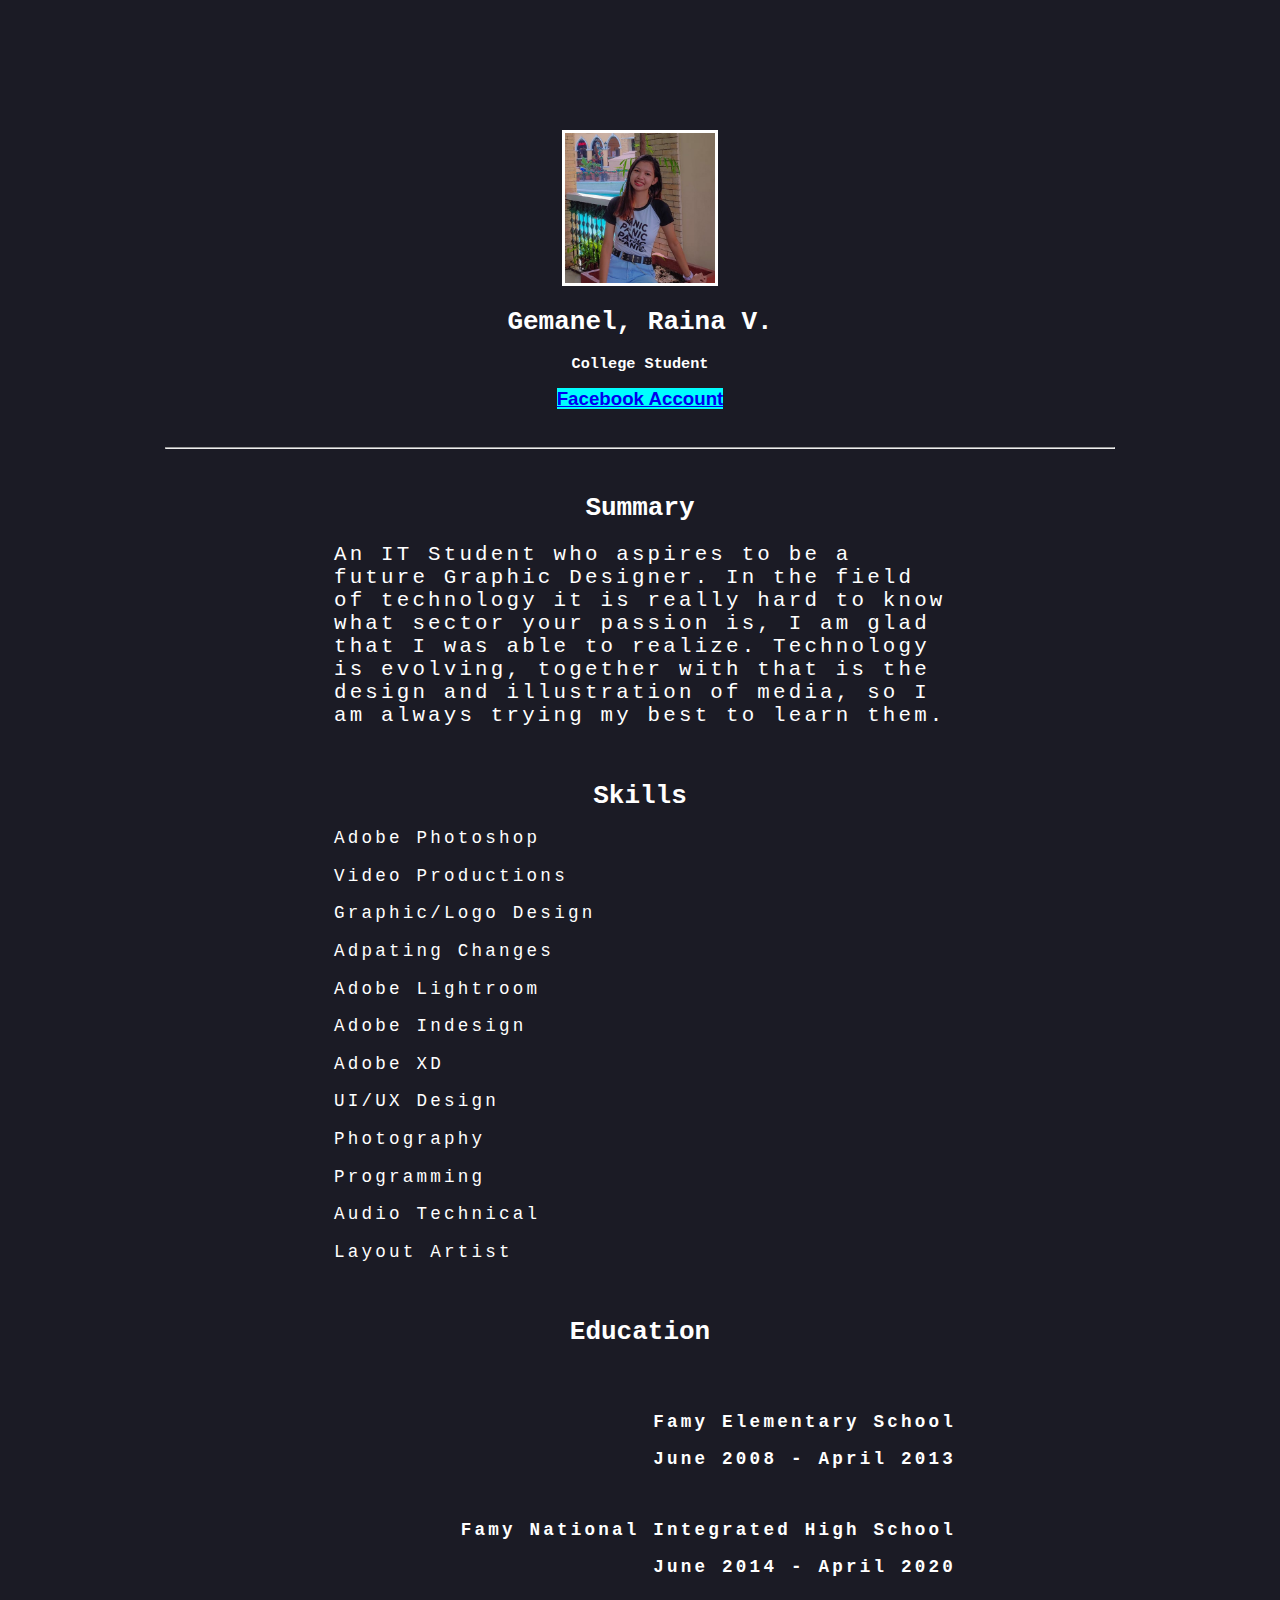
<file: index.html>
<!DOCTYPE html>
<html>
<head>

</head>
<body style=" background: #1B1B25; color: #fff; font-family: monospace;"

  <div class="container">
    <div class="row">
      <div class="col-md-10 col-md-offset-1">
        <div class="name" style="margin-top: 10px; text-align: center;">
          <img src="raina.jpg" alt="Trulli" width="150" height="150" style="margin-top: 120px; border: 3px solid white;">
          <h1 >Gemanel, Raina V.</h1>
          <h3>College Student</h3>
          <h3><span style="color: black; font-family: sans-serif; background-color:#00FEFE"><a href="https://www.facebook.com/jay.gemanel">Facebook Account</a></span></h3>
          <br>
          <hr style="width: 75%;" />
          
        </div>
        
        <div class="life summary" style="padding: 20px;">
          <h1 style="color: #fff; text-align: center;">Summary</h1>
          <p style="font-size: 1.3rem; letter-spacing: .2rem; margin-right: 25%; margin-left: 25%;">An IT Student who aspires to be a future Graphic Designer. In the field of technology it is really hard to know what sector your passion is, I am glad that I was able to realize. Technology is evolving, together with that is the design and illustration of media, so I am always trying my best to learn them.</p>
          <br>
          <h1 style="color: #fff; text-align: center;">Skills</h1>
          <div class="Skills" style="font-size: 1.1rem; letter-spacing: .2rem; margin-right: 25%; margin-left: 25%;">
            
              <p>Adobe Photoshop</p>
              <p>Video Productions</p>
              <p>Graphic/Logo Design</p>
            
              <p>Adpating Changes</p>
              <p>Adobe Lightroom</p>
              <p>Adobe Indesign</p>
            
              <p>Adobe XD</p>
              <p>UI/UX Design</p>
              <p>Photography</p>
            
              <p>Programming</p>
              <p>Audio Technical</p>
              <p>Layout Artist</p>
           
          </div>
          
        </div>
        
        
       
        <div class="Education" >

          <h1 style="color: #fff; text-align: center;>Education </h1>
             <h1 style="color: #fff; text-align: center;>Education </h1>
          <br>
          <br>
              <h3 style="font-size: 1.1rem; letter-spacing: .2rem; margin-right: 25%; margin-left: 25%; text-align: right;"> </h3>
              <h3 style="font-size: 1.1rem; letter-spacing: .2rem; margin-right: 25%; margin-left: 25%; text-align: right;">Famy Elementary School</h3>
            
              <h3 style="font-size: 1.1rem; letter-spacing: .2rem; margin-right: 25%; margin-left: 25%; text-align: right;">June 2008 - April 2013</h3>
        <br>
              <h3 style="font-size: 1.1rem; letter-spacing: .2rem; margin-right: 25%; margin-left: 25%; text-align: right;">Famy National Integrated High School</h3>
            
              <h3 style="font-size: 1.1rem; letter-spacing: .2rem; margin-right: 25%; margin-left: 25%; text-align: right;">June 2014 - April 2020</h3>
            </div>
          </div>
          <br>
          <br>
          <hr style="width: 75%;" />
          <br>
          <br>
</body>
</html>
</file>
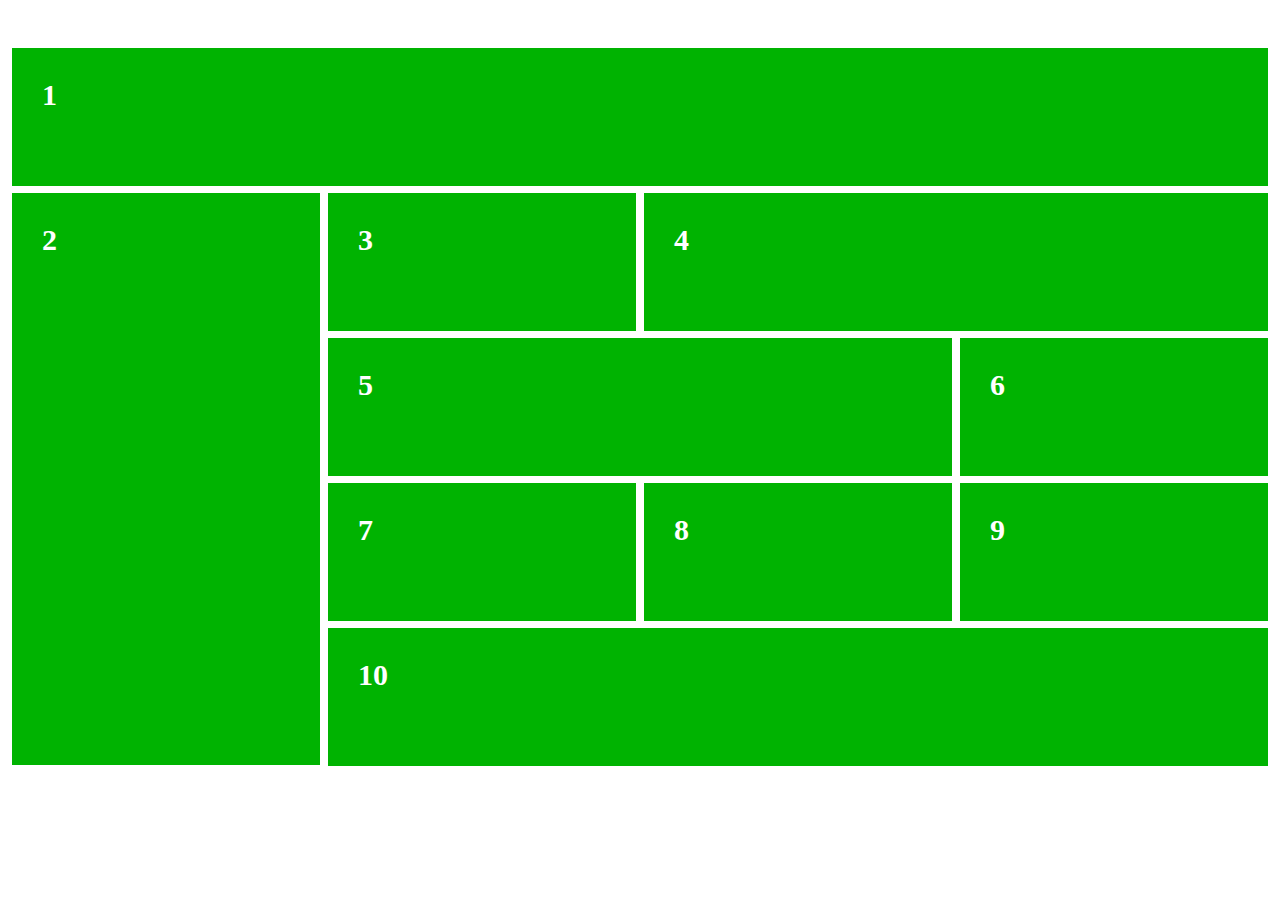
<file: Activity 6/index.html>
<!DOCTYPE html>
<html>
<head>
	<meta charset="utf-8">
	<meta name="viewport" content="width=device-width, initial-scale=1">
	<title>Activity 6</title>
	<link rel="stylesheet" type="text/css" href="style.css">
</head>
<body>

<div class="columns bg-gray clearfix"><!--Apply clearfix to the parent container.-->
 <div class="col-33"><p class="column-name bg-green" style="height: 78px; margin-bottom: -43px;" >1</div>
</div>
<div class="clearfix"><!--Apply clearfix to a parent container for all the columned rows.-->
 <div class="columns bg-white">
  <div class="col-25"><p class="column-name bg-green" style="height: 512px;">2</p></div>
  <div class="col-25"><p class="column-name bg-green" style="height: 78px; margin-bottom: -43px;">3</p></div>
  <div class="col-50"><p class="column-name bg-green" style="height: 78px; margin-bottom: -43px;">4</p></div>
  <div class="col-50"><p class="column-name bg-green" style="height: 78px; margin-bottom: -43px;">5</p></div>
  <div class="col-25"><p class="column-name bg-green" style="height: 78px; margin-bottom: -43px;">6</p></div>
  <div class="col-25"><p class="column-name bg-green" style="height: 78px; margin-bottom: -43px;">7</p></div>
  <div class="col-25"><p class="column-name bg-green" style="height: 78px; margin-bottom: -43px;">8</p></div>
  <div class="col-25"><p class="column-name bg-green" style="height: 78px; margin-bottom: -43px;">9</p></div>
  <div class="col-75"><p class="column-name bg-green" style="height: 78px; margin-bottom: -43px;">10</p></div>
 </div><!--/columns-->

</div>
</body>
</html>
</file>
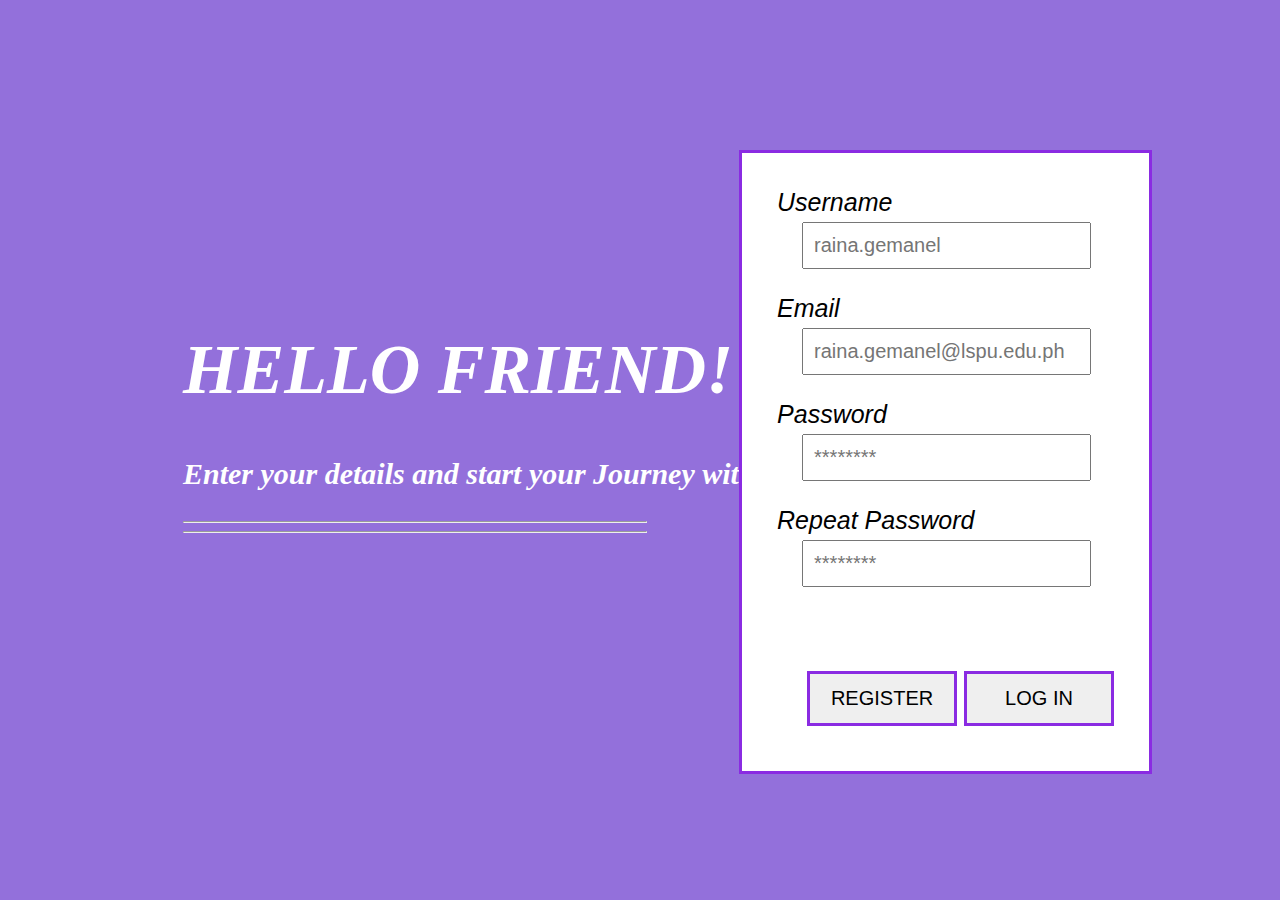
<file: forms.html>
<!DOCTYPE html>
<html>
<head>
	
	<title>HTML Forms</title>
	<link rel="stylesheet" type="text/css" href="style.css" />
</head>
<body>
<div class="company_name">

	<h1>HELLO FRIEND! </h1>
	<h3>Enter your details and start your Journey with us.</h3>
	
	<hr class="line1">
	<hr class="line1">
  <div class="signup_form">
    <form action="#">
      <div class="form-group">
        <label for="username">Username</label>
        <br>
        <input class="form-control" type="text" name="username" id="username" placeholder="raina.gemanel" required />
     <br>
        <label for="email">Email</label>
        <br>
        <input class="form-control" type="text" name="email" id="email" placeholder="raina.gemanel@lspu.edu.ph" required />
    <br>
        <label for="password">Password</label>
        <br>
        <input class="form-control" type="password" name="password" id="password" placeholder="********" required />
      <br>
        <label for="passwordRepeat">Repeat Password</label>
        <br>
        <input class="form-control" type="password" name="passwordRepeat" id="passwordRepeat" placeholder="********" required />
      <br>
       <br>
	        </div>
	       
         
    <button class="btn-form" onclick="location.href = 'https://raina-gemanel-lspu.github.io/itel-203/forms2.html';" id="register"> REGISTER</button>
       <button class="btn-form2" onclick="location.href = 'https://raina-gemanel-lspu.github.io/itel-203/forms3.html';" id="LOGIN"> LOG IN</button>
    
    </form>  
  </div>
</div>
</body>
</html>
</file>
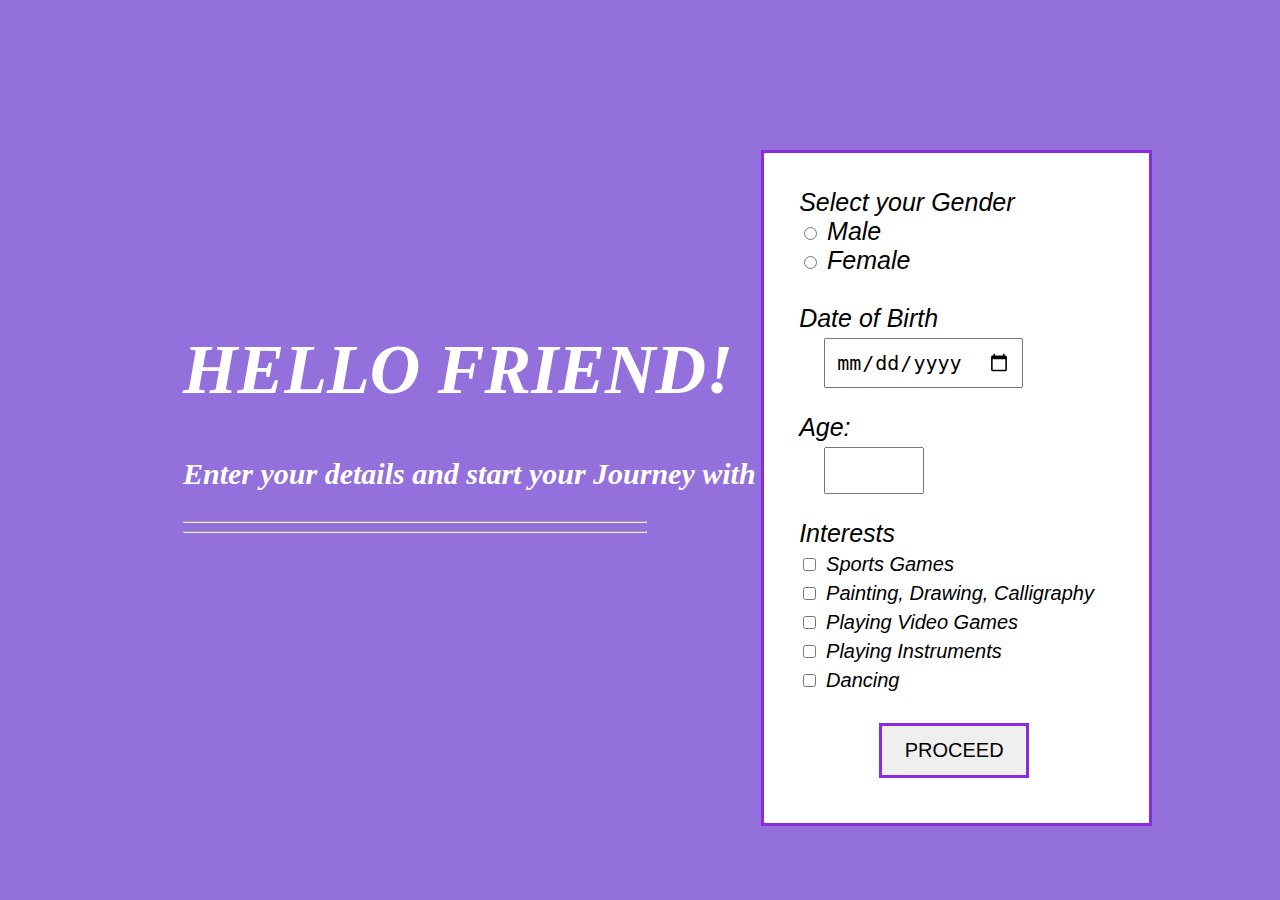
<file: forms2.html>
<!DOCTYPE html>
<html>
<head>
	<title>HTML Forms</title>
	<link rel="stylesheet" type="text/css" href="style.css" />
</head>
<body>
<div class="company_name">

  <h1>HELLO FRIEND! </h1>
  <h3>Enter your details and start your Journey with us.</h3>
  <hr class="line1">
  <hr class="line1">
</div>
  <div class="signup_form">
    <form action="#">
      <div class="form-group">
        <label for="gender">Select your Gender</label>
        <br>
        <input type="radio" id="male" name="gender" value="MALE">
      <label for="male">Male</label><br>
        <input type="radio" id="female" name="gender" value="FEMALE">
      <label for="female">Female</label><br>
     <br>
     <label>Date of Birth<label>
      <br>
  <input class="form-control" type="date" id="birthday" name="birthday">
  <br>
      <label for="age"> Age:</label>
      <br>
  <input class="form-control" type="number" id="quantity" name="quantity" min="1" max="100"><br>
  <label>Interests</label><br>
      <input  type="checkbox" id="hobby1" name="hobby1" value="Sports">
      <label class="cbox" for="hobby1"> Sports Games</label><br>
      <input type="checkbox" id="hobby2" name="hobby2" value="Arts">
      <label class="cbox" for="hobby2"> Painting, Drawing, Calligraphy</label><br>
      <input type="checkbox" id="hobby3" name="hobby3" value="games">
      <label class="cbox" for="hobby3"> Playing Video Games</label><br>
      <input type="checkbox" id="hobby4" name="hobby4" value="music">
      <label class="cbox" for="hobby4"> Playing Instruments</label><br>
      <input type="checkbox" id="hobby5" name="hobby5" value="dance">
      <label class="cbox" for="hobby5"> Dancing</label><br>
      
      
      </div>
    <button class="btn-form3"onclick="location.href='#'" type="button">
        PROCEED</button>
    </form>  
  </div>
</div>
</body>
</html>
</file>
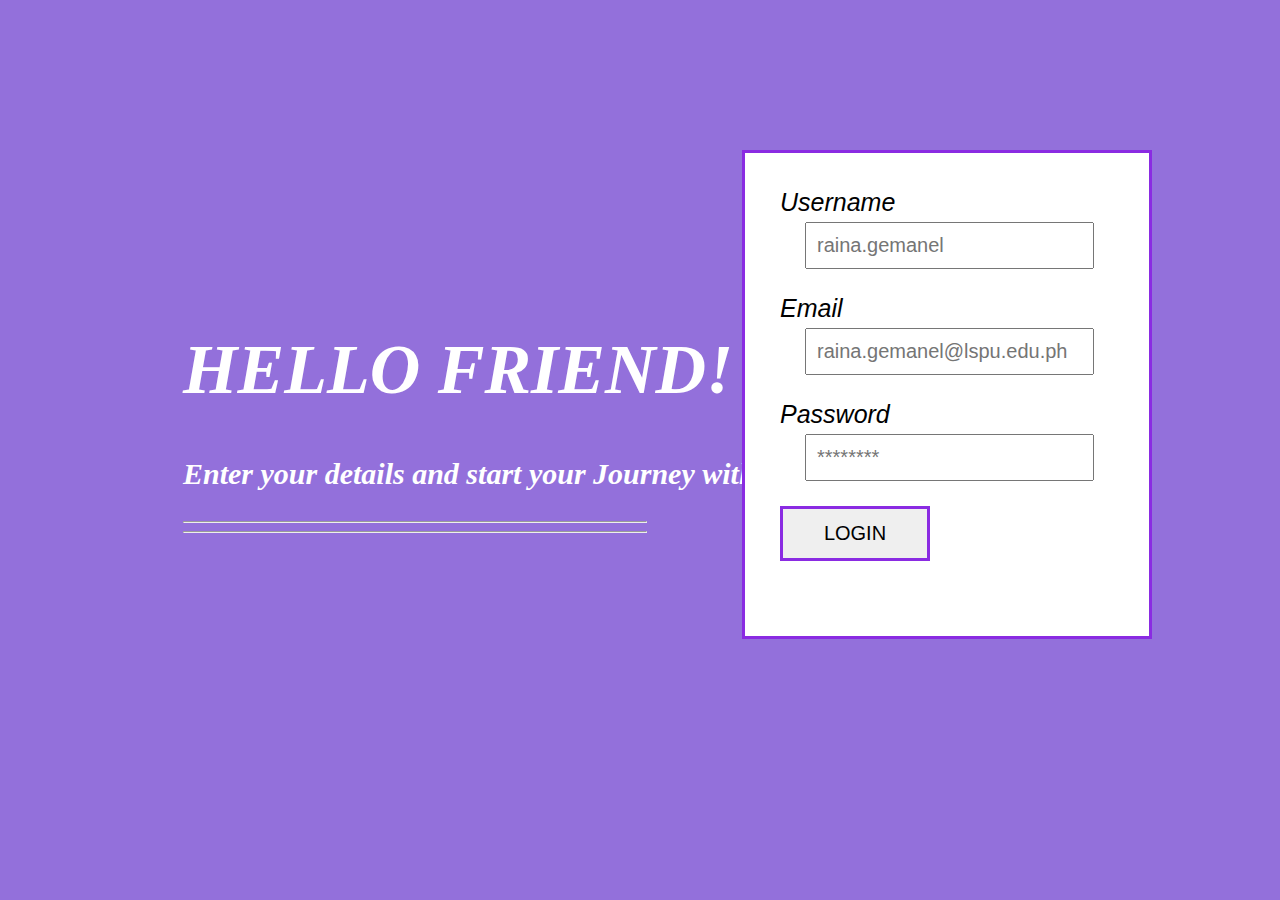
<file: forms3.html>
<!DOCTYPE html>
<html>
<head>
	
	<title>HTML Forms</title>
	<link rel="stylesheet" type="text/css" href="style.css" />
</head>
<body>
<div class="company_name">

	<h1>HELLO FRIEND! </h1>
	<h3>Enter your details and start your Journey with us.</h3>
	
	<hr class="line1">
	<hr class="line1">
  <div class="signup_form">
    <form action="#">
      <div class="form-group">
        <label for="username">Username</label>
        <br>
        <input class="form-control" type="text" name="username" id="username" placeholder="raina.gemanel" required />
     <br>
        <label for="email">Email</label>
        <br>
        <input class="form-control" type="text" name="email" id="email" placeholder="raina.gemanel@lspu.edu.ph" required />
    <br>
        <label for="password">Password</label>
        <br>
        <input class="form-control" type="password" name="password" id="password" placeholder="********" required />
      <br>
        
         
          <button class="btn-form2" onclick="location.href = 'https://raina-gemanel-lspu.github.io/itel-203/forms2.html';" id="login"> LOGIN</button>
      </div>
    </form>  
  </div>
</div>
</body>
</html>
</file>
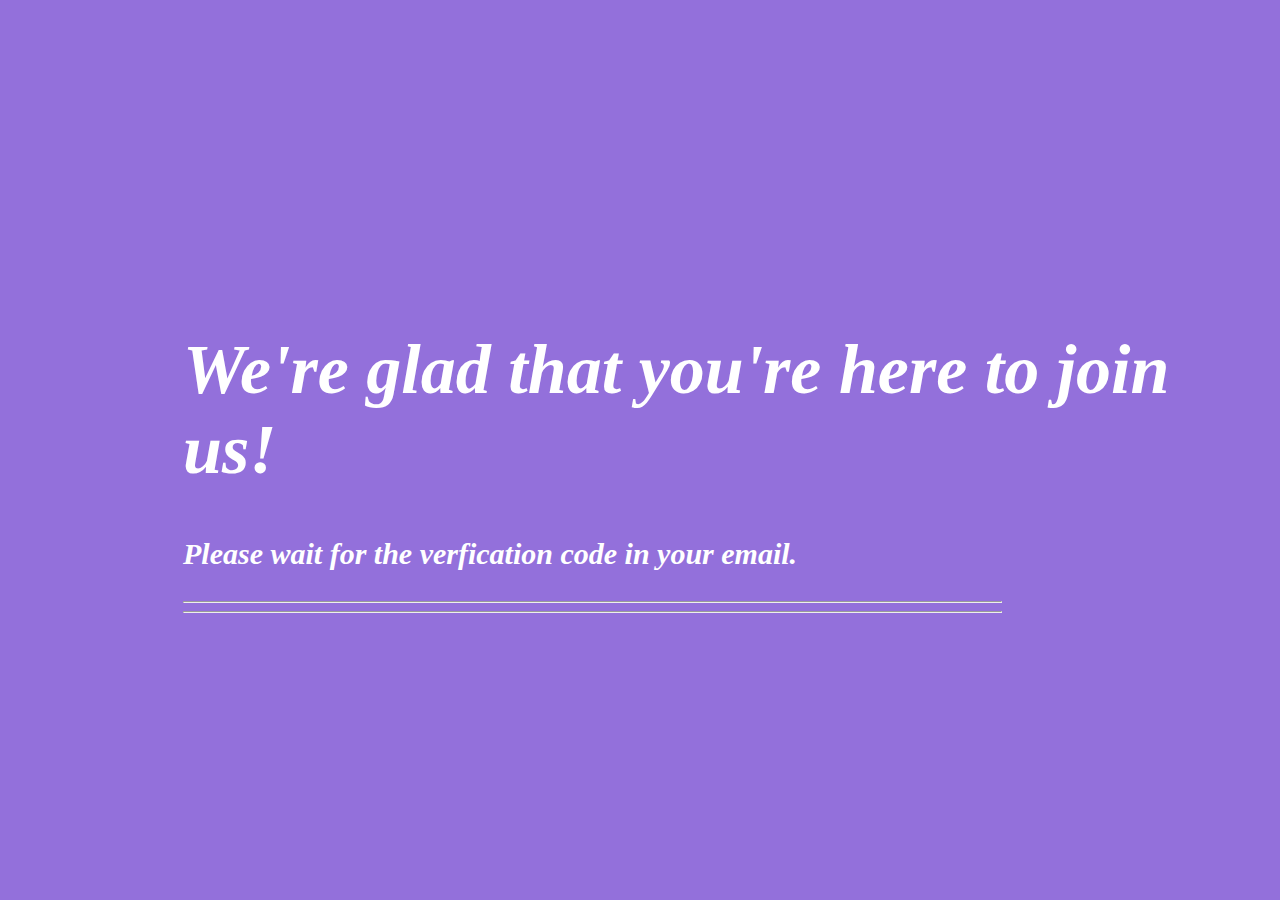
<file: forms4.html>
<!DOCTYPE html>
<html>
<head>
	<meta charset="utf-8">
	<meta name="viewport" content="width=device-width, initial-scale=1">
	<title>HTML Forms</title>
	<link rel="stylesheet" type="text/css" href="style.css" />
</head>
<body>
<div class="company_name">
<div class="grad1"></div>
	<h1>We're glad that you're here to join us! </h1>
	<h3>Please wait for the verfication code in your email.</h3>

	<hr class="line1">
	<hr class="line1">
  
  </div>

</body>
</html>
</file>
<file: Activity 6/style.css>
html, body {
	height: 100%;
	
}


.columns {
 display: block;
 border-collapse: collapse;
 text-align: left;
 padding: 0;
 width: 100%;

}
.col-50 {width: 50%;}
.col-12, .col-25, .col-33, .col-37, .col-50, .col-62, .col-66, .col-75, .col-87, .col-100 {
	text-align: left;
	display: block;
	float: left;
	padding: 10px 4px;
	box-sizing: border-box;
}
.col-12 img, .col-25 img, .col-33 img, .col-37 img, .col-50 img, .col-62 img, .col-66 img, .col-75 img, .col-87 img, .col-100 img {
	display: block;
	max-width: 100%;
	height: auto;
	
	padding: 0;
	box-sizing: border-box;
}
@media screen and (min-width: 200px) {
 .columns {display: table;}
 .col-12, .col-25 {width: 50%;}
 .col-33, .col-37, .col-50, .col-62, .col-66, .col-75, .col-87, .col-100 {width: 100%;}
}
@media screen and (min-width: 680px) {
 .col-12, .col-25 {width: 25%;}
 
 .col-37 {width: 37.5%;}
 .col-50 {width: 50%;}
 .col-62 {width: 62.5%;}
 .col-66 {width: calc(2/3*100%);}
 .col-75 {width: 75%;}
 .col-87 {width: 87.5%;}
 .col-100 {width: 100%;}
}
@media screen and (min-width: 1200px) {.col-12 {width:12.5%;}}



.clearfix::after {
 
 content: "";
 clear: both;
 display: table;
}


body {font-family: Times New Roman;}
p.column-name {
 color: #fff;
 text-align: left;
 font-weight: bold;
 padding: 30px 30px;
 font-size: 30px;
}


.bg-green {background-color: #00b301;}
.bg-white {background-color: #ffffff;}
</file>
<file: style.css>
body {
  background-color: mediumpurple;
  font-style: oblique;
  color: white;

}
.signup_form {
  padding: 35px;
  background-color: white;
  color: black;
  font-family: sans-serif;
  font-size: 25px;
  position: absolute;
  top: 150px;
  right: 0;
  border: 3px solid blueviolet;
  margin-right: 10%;
  margin-bottom: 30px;
  
}

.form-group {
  position: relative;
  flex: 1 0 0;
  margin-right: 20px;
  margin-bottom: 30px;
  position: relative;
}
.cbox {
  font-size: 20px;
}
.form-control {
  font-size: 20px;
  margin-left: 25px;
  object-position: 25%;
  margin-top: 5px;
  position: right;
  margin-bottom: 25px;
  padding: 10px;
}
.list-inline {
  list-style-type: none;
  margin-left: 60px;
}
.btn-form {
  width: 150px;
  height: 55px;
  padding: 5px;
  font-size: 20px;
  margin-bottom: 10px;
  margin-left: 30px;
  border: 3px solid blueviolet;
}
.btn-form2 {
  width: 150px;
  height: 55px;
  padding: 5px;
  font-size: 20px;
  margin-bottom: 10px;
  border: 3px solid blueviolet;
 }
 .btn-form3 {
  width: 150px;
  height: 55px;
  padding: 5px;
  font-size: 20px;
  margin-bottom: 10px;
  margin-left: 80px;
  border: 3px solid blueviolet;
 }
.signup_link {
  margin-left: 110px;
  font-size: 15px ;
}
.company_name {
  float: left;
  margin-top: 275px;
  margin-left: 175px;

}
h1 {
  font-size: 70px;
}
h3 {
  font-size: 30px;
}
hr.line1 {
  color: white;
  width: 75%;
  text-align: left;
  margin-left: 0px;
}
</file>
